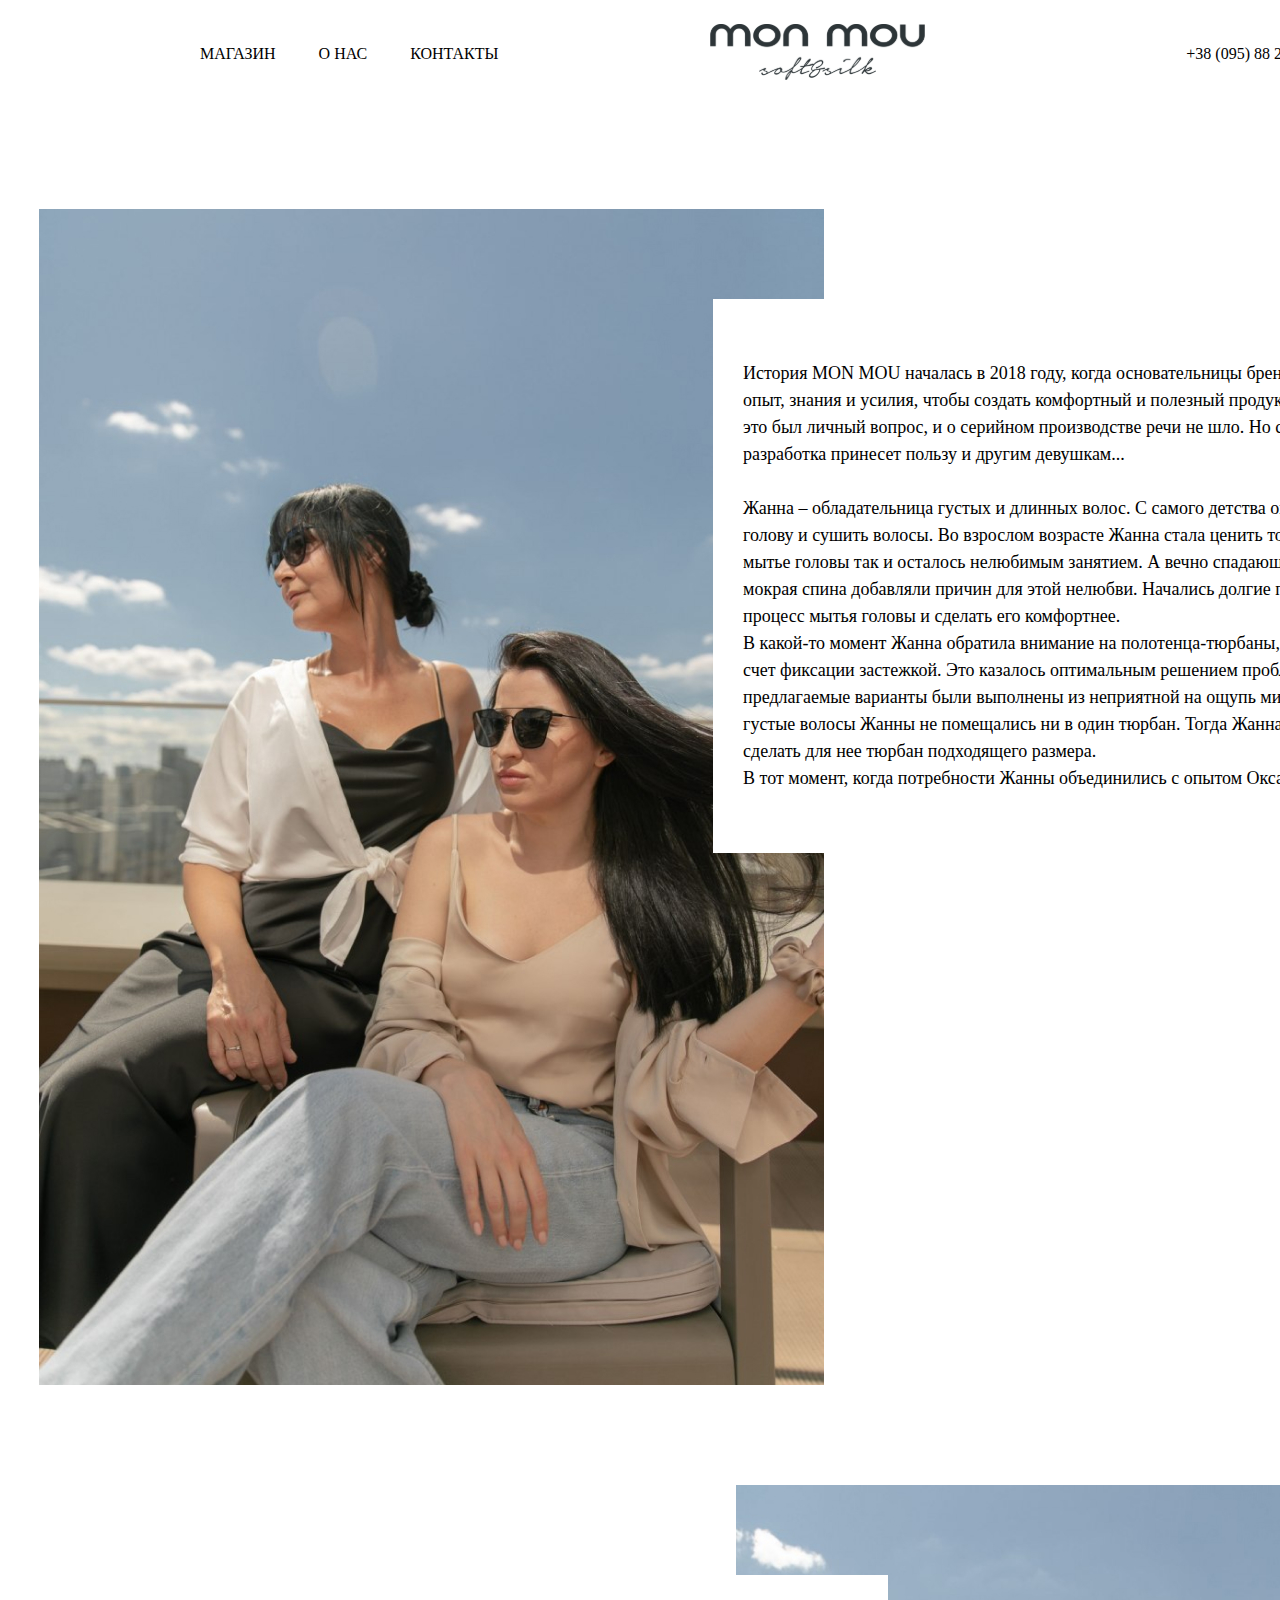
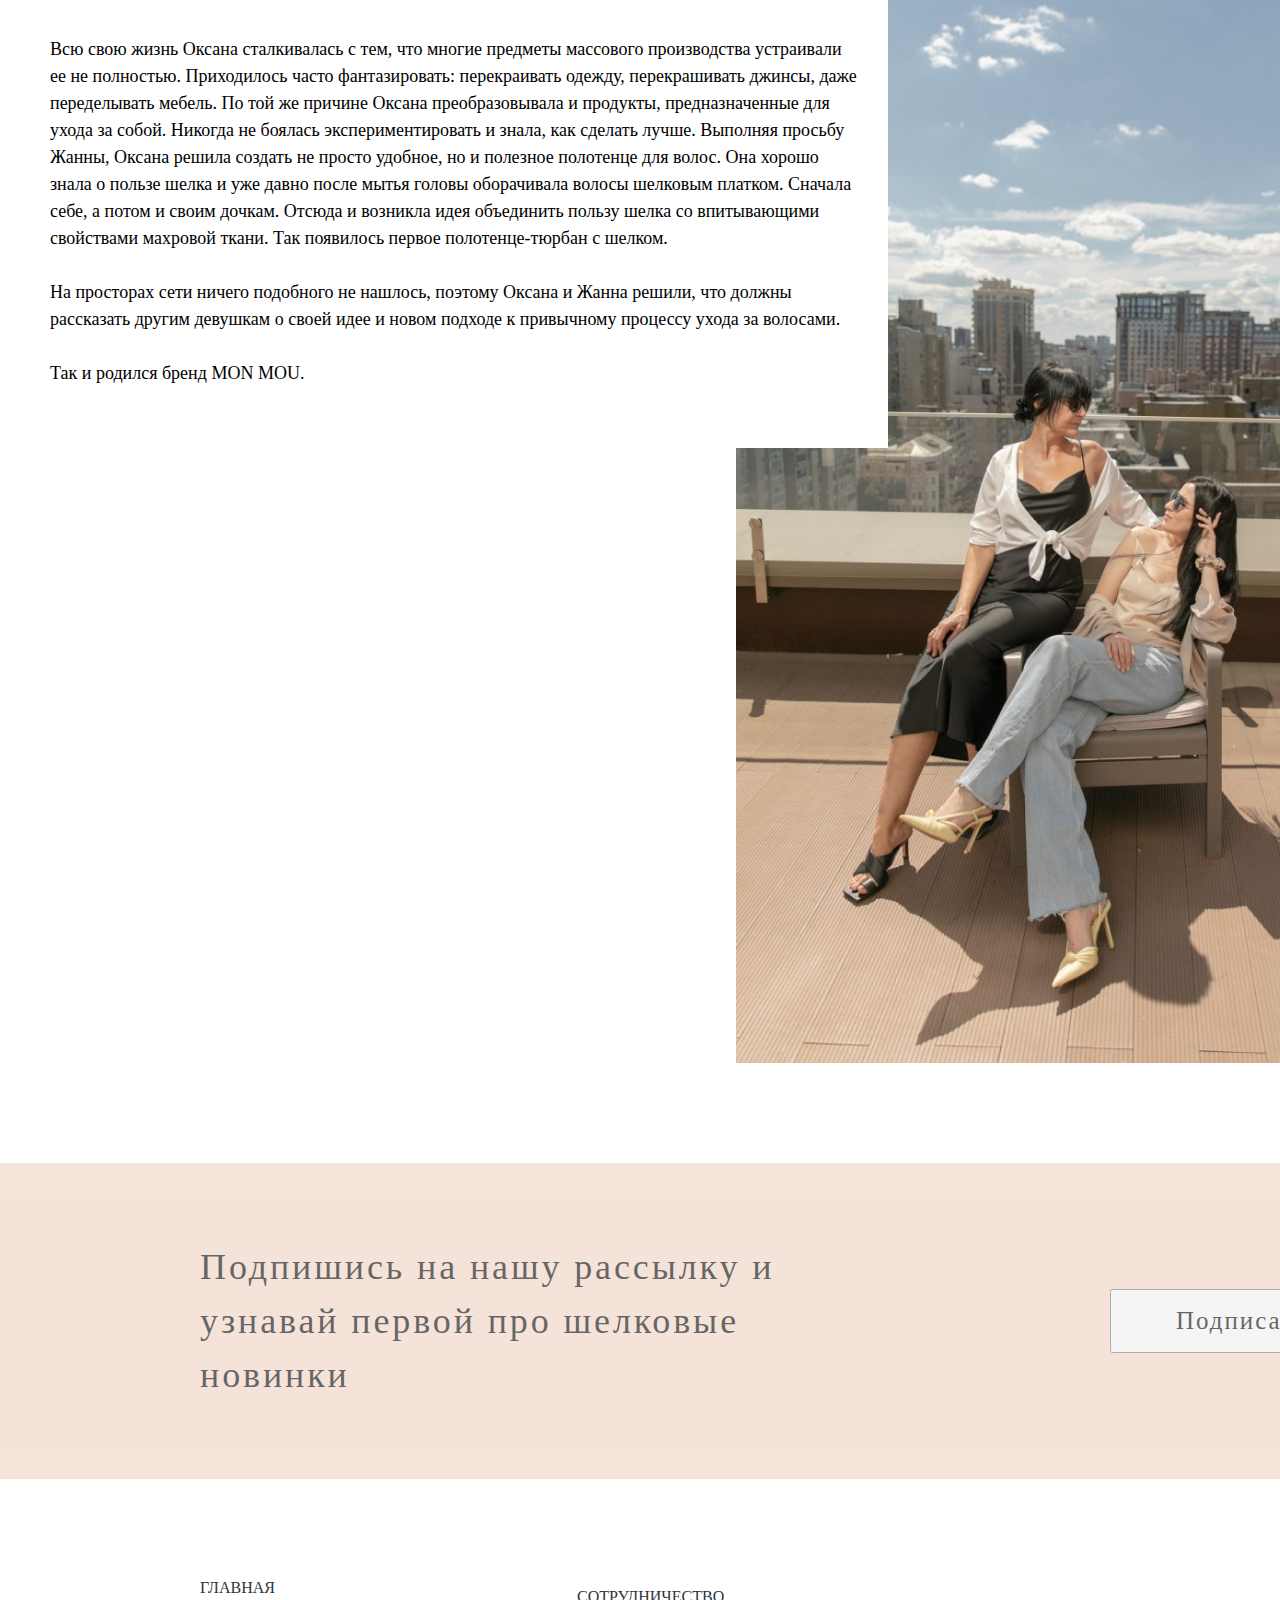
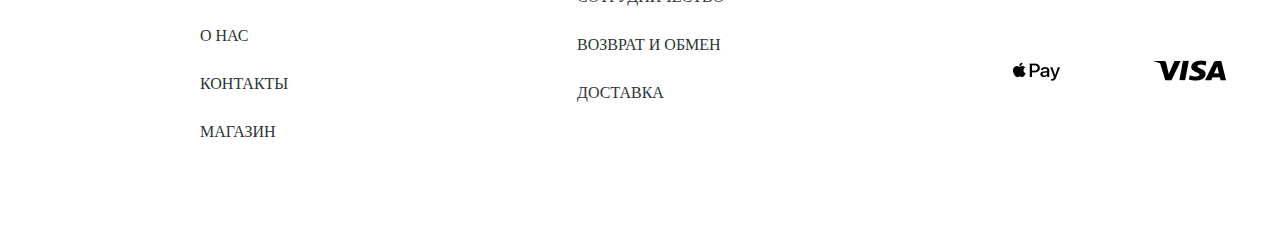
<file: about-us.html>
<!DOCTYPE html>
<html lang="ru">
<head>
  <meta charset="UTF-8">
  <meta http-equiv="X-UA-Compatible" content="IE=edge">
  <meta name="viewport" content="width=, initial-scale=1.0">
  <link rel="stylesheet" href="./css/main.css">
  <link rel="stylesheet" href="./font/font.css">
  <title>About-us</title>

</head>
<body>
  <div class="header ">
    <div class="container">
       <div class="header_line">
         <div class="nav">
           <ul class="nav_list">
             <li ><a href="shop_1.html" target="blank" >МАГАЗИН</a></li>
             <li><a href="about-us.html">О НАС</a></li>
             <li><a href="#" target="_blank">КОНТАКТЫ</a></li>
           </ul>
         </div>
         <div class="logo">
          <img src="img\header\icon\logo.svg" alt="logo">
        </div>

       <div class="contact">
          <a href="#">+38 (095) 88 265 88</a>
          <a href="#"><img src="img\header\icon\search.svg" alt="search"></a>
          <a href="#"><img src="img\header\icon\bag.svg" alt="bag"></a>
       </div>
         
      </div>
    </div>
  </div>
  <div class="section_about_us_1">
    <img class="about_us_1" src="img\about_us\about_us_1.jpg" alt="about_us_1">
    <div class="about_us_subtitel">
        <p part="">
        История MON MOU началась в 2018 году, когда основательницы бренда Жанна и Оксана объединили опыт, знания и усилия, чтобы создать комфортный и полезный продукт для ухода за волосами. Сначала это был личный вопрос, и о серийном производстве речи не шло. Но со временем стало понятно, что разработка принесет пользу и другим девушкам...<br><br>

        Жанна – обладательница густых  и длинных волос. С самого детства она больше всего не любила мыть голову и сушить волосы. Во взрослом возрасте Жанна стала ценить то, что ей подарила природа, но мытье головы так и осталось нелюбимым занятием. А вечно спадающие полотенца и, как следствие, мокрая спина добавляли причин для этой нелюбви. Начались долгие поиски способов облегчить процесс мытья головы и сделать его комфортнее.<br>
        В какой-то момент Жанна обратила внимание на полотенца-тюрбаны, которые не спадали с головы за счет фиксации застежкой. Это казалось оптимальным решением проблемы, но нашлось одно НО. Все предлагаемые варианты были выполнены из неприятной на ощупь микрофибры, к тому же длинные и густые волосы Жанны не помещались ни в один тюрбан. Тогда Жанна обратилась к Оксане с просьбой сделать для нее тюрбан подходящего размера.<br>
        В тот момент, когда потребности Жанны объединились с опытом Оксаны, произошла магия. 
      </p>
</div>
  </div>
  <div class="section_about_us_2">
    <div class="about_us_2_subtitel">
      <p>
        Всю свою жизнь Оксана сталкивалась с тем, что многие предметы массового производства устраивали ее не полностью. Приходилось часто фантазировать: перекраивать одежду, перекрашивать джинсы, даже переделывать мебель. По той же причине Оксана преобразовывала и продукты, предназначенные для ухода за собой. Никогда не боялась экспериментировать и знала, как сделать лучше. Выполняя просьбу Жанны, Оксана решила создать не просто удобное, но и полезное полотенце для волос. Она хорошо знала о пользе шелка и уже давно после мытья головы оборачивала волосы шелковым платком. Сначала себе, а потом и своим дочкам. Отсюда и возникла идея объединить пользу шелка со впитывающими свойствами махровой ткани. Так появилось первое полотенце-тюрбан с шелком.<br><br>

      На просторах сети ничего подобного не нашлось, поэтому Оксана и Жанна решили, что должны рассказать другим девушкам о своей идее и новом подходе к привычному процессу ухода за волосами.<br><br> 

      Так и родился бренд MON MOU.
      </p>
    </div>
   <img  src="img\about_us\about_us_2.jpg" alt="about_us_2">
 </div>

 <section class="subscription ">
  <div class="container">
    <div class="subscription_text">
      <p>Подпишись на нашу рассылку и <br>узнавай первой про шелковые<br> новинки</p> 
    
  

    <div class="subscription_btn">
      <button>Подписаться</button>
    </div>
  </div>
  </div>
</section>
 <footer class="footer">
  <div class="container">
    <div class="footer_row">
      <div class="footer_blok_1">
        <a href="index.html" target="_blank">ГЛАВНАЯ</a>
        <a href="about-us.html" target="_blank">О НАС</a>
        <a href="#" target="_blank">КОНТАКТЫ</a>
        <a href="shop_1.html" target="blank" >МАГАЗИН</a>
      </div>
      <div class="footer_blok_2">
         <a href="shop_1_3.html" target="_blank"  >Сотрудничество</a>
         <a href="#">Возврат и обмен</a>
         <a href="#">Доставка</a>
      </div>
      <div class="footer_blok-3">
         <img class="pay" src="img\footer\pay.png" alt="">
         <img class="viza" src="img\footer\viza.png" alt="">
         <img src="img\footer\master.png" alt="">
      
      </div>
    </div>
</footer>
</body>
</html>
</file>
<file: css/main.css>
*{
  margin: 0;
  padding: 0;
  box-sizing: border-box;
  font-family: "ChampagneLimousines";
}
.none{
  display: none;
}
body{
  width: 1600px;
  margin: auto;

}

.container {
  max-width: 1200px;
  margin: auto;
 
}
li {
  list-style: none;
  margin-right: 43px;
}
a {
  text-decoration: none;
  color: black;
}
.header_line {
  display: flex;
  justify-content: space-between;
  align-items: center;
  padding-top: 24px;
  padding-bottom: 25px;
}

.nav_list {
  display: flex;
  justify-content: space-between;
  font-weight: 400;
  font-size: 16px;
  line-height: 18px;
}
.contact {
  margin-left: 68px;
}
.contact a {
  margin-left: 25px;
}

.section_bunner {
  width: 100%;
  height: 825px;
  background-image: url(../img/section/section-1/basic.jpg);
  background-repeat: no-repeat;
  background-size: cover;
  
}
.section_title {
  padding-top: 230px;
  font-size: 55px;
  padding-bottom: 50px;
}
.section_bunner p {
  font-size: 29px;
  padding-bottom: 50px;
}
.btn {
  font-size: 20px;
  padding: 18px 28px;
  transition: color 0.3s ease;
}
.btn:hover {
  cursor: pointer;
  color: blue;
}
.section_line {
  height: 70px;
  background: #2f2e2e;
  margin-bottom: 100px;
}
.section_line p {
  display: flex;
  justify-content: center;
  font-size: 40px;
  color: #efd2c2;
  padding: 12px;
}
.foto_1 {
  position: relative;
  background: #2D3538;
  opacity: 0.7;
}

 
  

.foto_1 p {
  position: absolute;
  top: 393px;
  left: 125px;
  font-size: 35px;
  text-align: center;
  color: #efd2c2;
}
.first2{
  display: flex;
  justify-content: space-between;
  margin-bottom: 30px;
 
}
.bg_imj{
  display: flex;
  justify-content: center;
  background-color:  #E6CEC2;;
  margin-bottom: 140px;
}
.top{
  
 margin-right: 100px;
 margin-left: 100px;
 margin-bottom: 80px;

}
.top_titel{
  display: flex;
  justify-content: center;
  margin-bottom: 36px;
}
.top_p{
  font-size: 40px;
  text-align: center;
 padding-bottom: 36px;
}
 .top_sale{
  display: flex;
  justify-content: space-between;
}
.top_sale p{
  font-size: 16px;
  
}
span{
  font-size: 20px;
}
 
 

.top_product{
  display: flex;
  justify-content: space-between;
  width: 1240px;
}

.foto_7{
  position: relative;
}
.ponent{
  position: absolute;
  width: 153px;
  height: 32px;
  margin-left: 25px;
  margin-top: 25px;
  background-color: #000000;
}
.ponent p{
  padding:10px 37px ;
  font-size: 10px;
  line-height: 1.2;
  letter-spacing: 0.07em;
  color: #EFD2C2;
}

.subscription{
  
  width: 100%;
  height: 316px;
  background: #EFD2C2;
  opacity: 0.6;
  margin-bottom: 100px;
}
.subscription_text{
  display: flex;
  justify-content:space-between;
  align-items: center;
  padding-top: 77px;
}
.subscription_text p{
  font-size: 36px;
  line-height: 150%;
  letter-spacing: 0.08em;
 padding-right: 256px;
}
.subscription_btn button{
  font-size: 25px;
  line-height: 150%;
  letter-spacing: 0.08em;
  padding: 11px 64px;
}
.fifth{
  width:1400px;
  margin-bottom: 100px;
}
.about_us{
  display: flex;
  justify-content: center;
  margin-bottom: 67px;
}
.about_us p{
  font-size: 40px;
 
 letter-spacing: 0.08em;
}
.wrapper{
  display: flex;
 

}
.mag_logo{
  padding-top: 150px;
  padding-left: 32px;
  padding-bottom: 62px;
}
.about_brend p{
 font-size: 20px;
 line-height: 150%;
 margin-bottom: 120px;
 padding-left: 133px;
}
.beauty_logo{
 
  padding-left: 30px;
  padding-bottom: 60px;
}
.sixth{
 margin-bottom: 100px;

}

.sixth_menu{
  
  height: 100px;
 
  margin-top: 0;

}

.sixth_menu_span{
display: flex;
justify-content: space-between;
font-size:40px;
letter-spacing: 0.08em;

}

.face_menu_1{
  display: flex;
  justify-content: space-around;
  margin-bottom: 18px;
}
.face_2_2{
  display: block;
}
.face_2 i{
  position: absolute;
  color:whitesmoke;
  margin-top: -150px;
  margin-left: 150px;
}
.face_menu_2{
  display: flex;
  justify-content: space-around;
  margin-bottom: 100px;
} 
.footer{
  
  height: 162px;
  margin-bottom: 100px;
 
 
}
.footer_row{
  display: flex;
  justify-content: space-between;
  align-items: center;
}
.footer_blok_1 {
  
  display: flex;
  flex-flow: column;
  height: 162px ;
  
}
.footer_blok_1 a{
  padding-bottom: 30px;
  color: #2D3538;
}
.footer_blok_2{
  display: flex;
  flex-flow: column;
  padding-top: 0px;
}
.footer_blok_2 a{
  padding-bottom: 30px;
  color: #2D3538;
  font-size: 16px;
  line-height: 18px;
  text-transform: uppercase;
  color: #2D3538;
}
.footer_blok-3 {
  display:inline-block;
  align-items: center;

}
.pay {
padding-right: 90px;
}
.viza {
  padding-right: 90px;
}
.section_about_us_1{
 position: relative;
  display: flex;
  justify-content: center;
  margin-bottom: 100px;
  margin-top: 100px;
}



.about_us_subtitel {
  
  width: 737px;
  height: 650px;
  margin-top: 90px;
 
  
}
  
.about_us_subtitel p{
  position: absolute;
  padding: 61px 50px 61px 30px;
  font-weight: 400;
  font-size: 18px;
  line-height: 150%;
  left: 713px;
  background-color: #fff ;
  
}
.section_about_us_2{
  position: relative;
  display: flex;
  justify-content: center;
  margin-bottom: 100px;
  
}
.about_us_2_subtitel{
  width: 657px;
  height: 528px;
  margin-top: 90px;
 
}
.about_us_2_subtitel p{
  position: absolute;
  padding: 61px 30px 61px 50px;
  font-weight: 400;
  font-size: 18px;
  line-height: 150%;
  right: 712px;
  background-color: #fff ;
}

  /* shop_1  */

 .shop_line{
  margin-bottom: 70px;
  
 }
 
 .shop_line_1,.shop_line_2,.shop_line_3{
  display: flex;
  align-items: center;
  margin-bottom: 30px;
 }
 .hr_1_towel{
  width: 180px;
  height: 5px;
  background: #EFD2C2;
  margin-right: 20px;
 }
 .shop_line_1 p{
  font-size: 20px;
  line-height: 1.15 ;
 }

.hr_2_towel,.hr_3_trowel{
  width: 40px;
  height: 5px;
  background:#EFD2C2;
  margin-right: 160px;
 
}
.shop_towel{
 display: flex;
 justify-content:space-between;
 margin-right: 40px;
 margin-left: 40px;

}
.shop_towel_wrap{
  position: relative;
}
.towel_patent{
  position: absolute;
  width: 198px;
  height: 43px;
  margin-top: 25px;
  margin-left: 25px;
  background: black;
}
.towel_patent p{
  font-size: 16px;
  line-height: 18px;
  letter-spacing: 0.07em;
  color: #EFD2C2;
  padding: 12px 24px;
}

.shop_towel img{
  width: 744px;
  height: 1118px;

 }

.shop_towel_info{
 display: flex;
 flex-flow: column;
 align-items: center;
 margin-top: 50px;
 margin-bottom: 40px;
 row-gap: 15px;
 }
 .shop_towel_info p{
  font-size: 20px;
  line-height: 1.15;
  text-align: center;
 }
 .shop_towel__price{
  font-size: 25px;
  line-height: 1.16;
 }
 .shop_towel_3{
 display: flex;
 justify-content: center;
 }
 .info_1{
  margin-bottom: 110px;
 }
 
/* /shop_1 */

 /* shop_2 */

 .hr_1_pillowcases,.hr_3_pillowcases{
  width: 40px;
  height: 5px;
  background:#EFD2C2;
  margin-right: 160px;
 }
 .hr_2_pillowcases{
  width: 180px;
  height: 5px;
  background: #EFD2C2;
  margin-right: 20px;
 }
 .pillowcase{
 display: flex;
flex-flow: column;

 }
 .banner_pillowcases{
  display: flex;
  margin: 0px 200px;
 }
 .banner_pillowcases_line{
  padding: 30px;
  padding-left: 200px;
  padding-bottom: 10px;
  margin-bottom: 150px;
 }
 .banner_pillowcases_line_text{
  font-size: 20px;
  line-height: 1.15;
 }
.banner_pillowcases_line_price{
  font-size: 25px;
  line-height: 1.16;
}
/* /shop_2 */

/* shop_3 */

.hr_1_accessories,.hr_2_accessories{
  width: 40px;
  height: 5px;
  background:#EFD2C2;
  margin-right: 160px;
}
.hr_3_accessories{
  width: 180px;
  height: 5px;
  background: #EFD2C2;
  margin-right: 20px;
}

.banner_accessories_1, .banner_accessories_2 {
  display: flex;
  flex-flow: wrap;
 justify-content: space-between;
 margin-bottom: 40px;

}
.acce_1 {
  margin-bottom: 40px;
}

/* /shop_3 */

/* shop_1_1 */
.main_wrap{
  display: flex;
  gap: 30px;
}
.card{
  display: flex;
  flex-flow: column;
  margin-bottom: 460px;
  width: 785px;
  height: 2912px;
}
.card > img{
  width: 745px;
}
.towel_patent>img{
  height: 1019px;
}
.work{
  height: 1023px;
  padding-bottom: 0;
  margin-top: 50px;
  margin-left: 30px;
}
.work_text_1{
  height: 108px;
  font-size: 36px;
  line-height: 150%;
  letter-spacing: 0.05em;
  margin-bottom: 6px;

}
.work_text_2{
  font-size: 20px;
  line-height: 150%;
  margin-top: 39px;
  margin-bottom: 18px;
}
.work_stock{
  width: 100px;
  height: 34px;
  border: 1px solid #EFD2C2;
  margin-bottom: 64px;
  font-size: 20px;
  line-height: 150%;
  text-align: center;
}
.work_button{
  padding-top: 14px;
  margin-bottom: 26px;
  width: 583px;
  height: 57px;
  background: #EFD2C2;
  font-size: 25px;
  line-height: 1.16;
  text-align: center;
}
.work>span{
  font-size: 25px;
  line-height: 1.16;
}
.work_coose{
  margin-top: 48px;
}
.work_img{
  display: flex;
  margin-bottom: 57px;
  
}
.white{
  width: 132px;
}
.black{
  width: 132px;
}
.work_form{
 height: 173px;
 }

.work_form p{
  font-size: 20px;
  line-height: 150%;
}
.pluse{
  display: flex;
  justify-content: space-between;
}
.pluse>i{
  font-size:  20px;;
  opacity: 0.8;
}
hr{
  margin-top: 10px;
  margin-bottom: 25px;
  opacity: 0.5;
}
/* shop/_1_1 */

/* shop_1_2 */

.choice{
  display: flex;
  margin-bottom: 150px;
}
.choice>img{
  width: 785px;
  height: 1024px;
}
.choice_prod {
  position: absolute;
  right: 200px;
  top: 0;
  width: 801px;
  height: 1227px;
  background: rgba(239, 210, 194, 0.9);

}
.choice_prod hr{
  width: 475px;
 height: 1px;
 background: #2D3538;
 opacity: 0.6;
 border: 1px ;
 margin-left: 81px;
}
.choice_prod>i{
  width: 15px;
  height: 15px;
  padding: 40px 38.5px 1074.5px 748px;
}
.choice_prod_container{
  position: absolute;
  width: 556px;
  right: 200px;
  top: 90px;
  margin-bottom: 50px;
}
.choice_prod p{
  font-size: 20px;
  line-height: 160%;
}
.choice_prod_1>img, .choice_prod_2>img{
  width: 124px;
  height: 124px;
}
.choice_prod_1,.choice_prod_2{
display: flex;
margin-bottom: 35px;
gap: 30px;

}
.choice_prod_2{
  margin-top: 15px;
}
.input_number{
  display: flex;
  justify-content: space-around;
  align-items: center;
  width:  103px;
  height: 36px;
  border: 1px solid #2D3538;;
}

.input_number>button{
  border: none;
  background: rgba(239, 210, 194, 0.9);
}
 .input_number  input{
  
  width: 34px;
  height: 34px;
  border: none;
  background: rgba(239, 210, 194, 0.9);
 }
 input::placeholder{
  padding-left: 12px;
 }

.checkout{
  width: 551px;
  margin-top: 494px;
}
.checkout>.block_1{
  width: 286px;
  height: 58px;
  font-size: 36px;
  line-height: 160%;
}
.or{
  display: flex;
 justify-content: space-between;
 align-items: flex-end;
}

.block{
  display: flex;
  margin-bottom: 20px;
}
.block_1 {
  display: block;
  width: 286px;
  height: 58px;
  font-size: 36px;
  line-height: 160%;
}
.block_2{
  display: flex;
  justify-content: flex-end;
  width: 286px;
  height: 58px;
  font-size: 36px;
  line-height: 160%; 

} 
 .block_3{
   height: 57px;
   padding-top: 14px;
   background-color: #2D3538;
   font-size: 25px;
   line-height: 29px;
   text-align: center;
  
 
}
.block_3 a{
  color: #EFD2C2;
}
/* /shop_1_2 */

/* введение данных */


.main{
display: flex;
justify-content:space-between;

margin-bottom: 155px;
}
.main_card_1 {
  width: 800px;
  height: 1103px;
 
  
}
.blok_logo{
  display: flex;
  justify-content: center;
  margin-bottom: 48px;
}


.container_left{
  margin: 60px 15px 107px 200px;
  
}
  

.name_surname{
  display: flex;
  justify-content: space-between;
 
 margin-top: 20px;;
  

}
.name_surname input{
  width: 278px;
  height: 60px;
  border: 1px solid #2D3538;
  margin-bottom: 30px;
  
}
.ather_data input{
  
  width: 584px;
  height: 60px;
  margin-bottom: 30px;
}
.branch{
  width: 270px;
  height: 60px;
  margin-bottom: 60px;
}
.texteara{
  width: 585px;
  height: 190px;
  border: 1px solid #2D3538;
}
.button_data{
  
  width: 380px;
 height: 57px;
 margin-left: 205px;
 margin-top: 102px;
 background: #2D3538;
 transition: 2s ease;

}


.button_data a{
  font-size: 25px;
  line-height: 29px;
  color: #EFD2C2;
  
}
.button_data:hover{
  background-color: #4a77d8d4;
 
}

.main_card_2{
  width: 786px;
  height: 1103px;
  background:#E6CEC2
}
 
  .container_right{
  margin-top: 80px;
  margin-left: 30px;
}
.main_card_2>i{
  width: 15px;
  height: 15px;
  padding: 40px 38.5px 1074.5px 748px;
}
.block_first>img{
 
  width: 124px;
  height: 124px;
}
.block_first{
  position: relative;
  display: flex;
  gap: 30px; ;
  margin-bottom: 35px;
}
.circle{
  position: absolute;
  z-index: 1;
  width: 40px;
  height: 40px;
  border-radius: 50%;
  border: 1px solid black;
  background: rgba(239, 210, 194, 0.8);
  left: 100px;
  top: -15px;
}
.circle>input{
  width: 20px;
  height: 30px;
  margin-top: 5px;
  margin-left: 4px;
  border: #000000;
  background: rgba(239, 210, 194, 0.8);
  font-size: 20px;
  line-height: 160%;
  color: #000000;

}
.block_first,.block_too p{
  font-size: 20px;
  line-height: 160%;
  
}
.main_card_2 hr{
  width: 475px;
  height: 1px;
  background: #2D3538;
  opacity: 0.6;
  border: 1px ;
  margin-left: 81px;
  margin-bottom: 100px;
}
.block_too{
  position: relative;
  display: flex;
  gap: 30px; ;
  margin-bottom: 35px;
}
.block_too img{
  width: 124px;
  height: 124px;
 
}
.data_block_3{
 
  width: 294px;
  height: 29px;
  font-size: 25px;
  color: #EFD2C2;
  line-height: 29px;
  text-align: center;

  background-color: #000000;
  margin: 350px 200px 64px ;
}

/* введение данных */

/* оплата_1 */
.main_pay_1{
  width: 800px;
  height: 1103px;

}
.container_pay_1{
  margin: 60px 15px 0 200px;


}
.main_pay_1 p{
  font-size: 20px;
  line-height: 160%;
  margin-bottom: 145px;

}
.main_pay_1 input{
  width: 584px;
  height: 60px;
}
.payment_card{
  position: relative;
  margin-bottom: 100px;
}
.payment_card ::placeholder{
  font-size: 20px;
  line-height: 160%;
}
.choice_card{
  position: absolute;
  display: flex;
  align-items: center;
  gap: 30px;
  z-index: 1;
  left: 323px;
 top: 8px;
 
}
#pay{
  width: 91px;
  height: 35px;
  margin-bottom: 505px;
}
.active_button{
  display: flex;
  align-items: center;
  

}
.active_button  img{
width: 20px;
height: 10px;
margin-right: 10px;
}
.active_button span{
  font-size: 20px;
  line-height: 160%;
  color: #2D3538;
  opacity: 0.6;
  margin-right: 135px;
  
}

 .active_button button{
  width: 380px;
  height: 57px;
  background: #2D3538;
  font-size: 25px;
  line-height: 29px;
  color: #EFD2C2;
 
}
.active_button button:hover{
  background-color: hwb(212 33% 8%);
}
/* /оплата_1 */


/* оплата_2 */
/* shop_1_5 */
.pay_2{
  width: 585px;
  height: 287px;
  border: 1px solid #2D3538;
  
}

#numberGard{
  margin-top: 44px;
  margin-right: 56px;
  margin-left: 57px;
  width: 472px;
  height: 46px;
  opacity: 0.7;
  border: 1px solid #2D3538;
}
.end_pay{
  display: flex;
  justify-content: space-between;
  margin-left: 57px;
  margin-top: 35px;
  width: 472px;
  height: 46px;
}
#date_MMPP, #date_CVV{
  text-align: center;
  width: 215px;
  height: 46px;
  opacity: 0.7;
  border: 1px solid #2D3538;
}
.end_button{
  margin-top: -170px;
}
/* оплата_2 */
/* shop_1_5 */

/* Подтверждение */
.container_confirmation{
  margin: 60px 550px;
  
}
#end{
 margin-left: 136px;
 margin-bottom: 326px;

}
.container_confirmation h1{
  text-align: center;
  font-size: 55px;
  line-height: 160%;
  margin-bottom: 50px;
}
.container_confirmation h2{
  font-size: 36px;
  line-height: 160%;
  letter-spacing: 0.06em;
  text-align: center;
  margin-bottom: 325px;  
}
.container_confirmation button{
  
  width: 380px;
  height: 57px;
  background: #2D3538;
  font-size: 25px;
  line-height: 29px;
  color: #EFD2C2;
  margin-left: 70px;
  margin-bottom: 60px;
}
/* доставка 1  */

.header_line_delivery{
  margin-bottom: 125px;
}
.container_delivary_1{
  margin: 0 auto;
  width: 582px;


}
.container_delivary_1-title{
  display: flex;
  justify-content: space-around;
  align-items: center;
  margin-bottom: 60px;
}
.container_delivary_1-title p{
  width: 481px;
  height: 41px;
  font-size: 32px;
  line-height: 41px;
}
.delivary_1_titel-2{
  display: flex;
  justify-content:space-around;
  align-items: center;
  width: 585px;
  height: 56px;
 margin-bottom: 30px;
  background: #D9D9D9;
  font-size: 25px;
 line-height: 29px;
 
}
.delivary_1_titel-3{
  display: flex;
 justify-content: space-between;
  align-items: center;
  padding-bottom: 30px;
}
.delivary_1_hr{
  margin-top: 30px;
  color: #2D3538;
  
}
.delivary_1_titel-3 p{
  font-size: 20px;
  line-height: 160%;
  padding-right: 84px;

}
.delivary_1_titel-3_item{
  width: 385px;
}
.delivary_1_titel-3_item1,
.delivary_1_titel-3_item2{
  display: flex;
  gap: 120px;
}

.delivary_1_titel-3_hr{
  width: 100%;
  border: 1px solid  #2D3538 ;
  margin-bottom: 50px;
}
  .specially{
   left: 0;
  }
  .delivary_1_ul{
   margin-bottom: 155px; 
  }
  .delivary_1_ul li{
   width: 100%;
   font-size: 16px;
   line-height: 160%;
  
  }
  /* доставка_2 */

  .container_delivary_2{
    display: flex;
    justify-content: space-between;
    margin: 185px auto 155px;
    width: 995px;
    
  }
  .container_delivary_2_contact{
    display: flex;
    flex-direction: column;
    width: 277px;
    height: 267px;
    margin-bottom: 256px;
    font-size: 24px;
    line-height: 160%;
    gap: 10px; 
    
  }
  .delivary_2_intouch{
    margin-left: 91px;
    margin-bottom: 40px;
    font-size: 25px;
    line-height: 160%;
    color: #2D3538;
  }
  .delivery_2_icon{
    display: flex;
    gap: 20px;
  }
 #svg_item{
  display: flex;
  justify-content: center;
  align-items: center;
  width: 60px;
  height: 60px;
  border: 1px solid #2D3538;
  font-size: 35px;
 line-height: 160%; 
 }
.container_delivary_2_rigth{
  display: flex;
  flex-direction: column;
 
}
.delivary_2_titel{
  display: flex;
  justify-content: center;
  margin-bottom: 15px;
  font-size: 36px;
  line-height: 150%;
  color: #2D3538;

}
 
.delivary_2_subtitel{
  font-size: 25px;
  line-height: 150%;
  text-align: center;
  color: #2D3538;
  margin-bottom: 40px;
  }
.delivary_2_date{
  width:  483px;
  height: 60px;
  border: 1px solid #2D3538;
  margin-bottom: 20px;
  font-size: 20px;
  line-height: 160%;
  color: #2D3538;
 
}
#massage{
  width:  483px;
  border: 1px solid #2D3538;
  font-size: 20px;
  color: #2D3538;
  padding-left: 14px;
  padding-top: 14px;
  margin-bottom: 20px;

}
.delivary_2_button{
  width: 482px;
  height: 57px;
  font-size: 25px;
  line-height: 29px;
  letter-spacing: 0.05em;
  color: #EFD2C2;
  background: #2D3538;
}
</file>
<file: font/font.css>
@font-face {
    font-family: 'Champagne & Limousines';
    font-weight: normal;
    font-style: normal;
    src: url('../font/ChampagneLimousines.woff2') format('woff2'),
        url('../ChampagneLimousines.woff') format('woff');
    font-display: swap;
}
</file>
